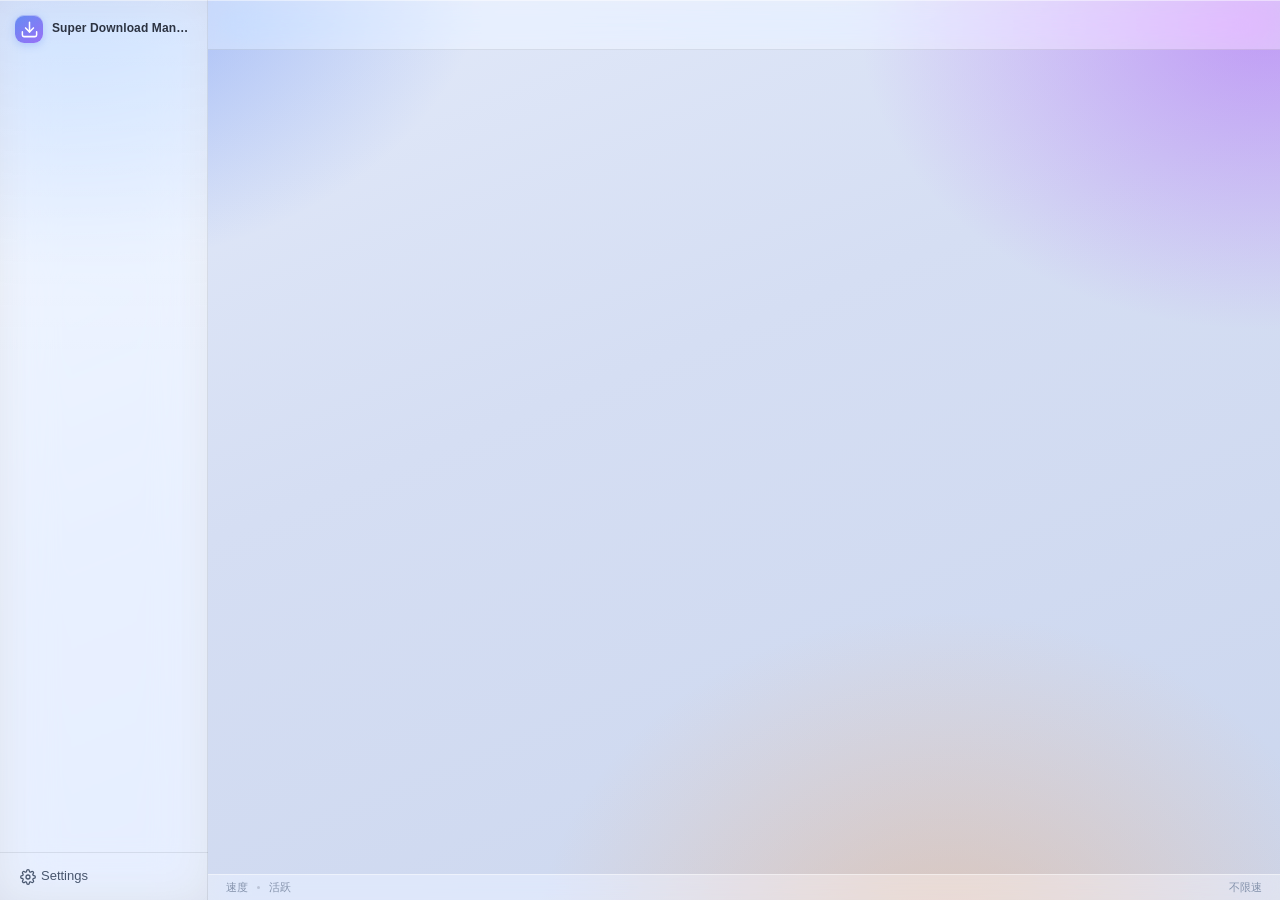
<file: pymain/sdm/gui/assets/index.html>
<!DOCTYPE html>
<html lang="zh-Hans">
<head>
<meta charset="utf-8">
<meta name="viewport" content="width=device-width, initial-scale=1, viewport-fit=cover">
<title>Super Download Manager</title>
<link rel="stylesheet" href="style.css">
</head>
<body>

<!-- SVG 图标 sprite -->
<svg style="display:none" aria-hidden="true">
  <symbol id="i-download" viewBox="0 0 24 24"><path d="M21 15v4a2 2 0 0 1-2 2H5a2 2 0 0 1-2-2v-4"/><polyline points="7 10 12 15 17 10"/><line x1="12" y1="15" x2="12" y2="3"/></symbol>
  <symbol id="i-pause" viewBox="0 0 24 24"><rect x="6" y="4" width="4" height="16" rx="1"/><rect x="14" y="4" width="4" height="16" rx="1"/></symbol>
  <symbol id="i-play" viewBox="0 0 24 24"><polygon points="6 3 20 12 6 21 6 3"/></symbol>
  <symbol id="i-x" viewBox="0 0 24 24"><line x1="18" y1="6" x2="6" y2="18"/><line x1="6" y1="6" x2="18" y2="18"/></symbol>
  <symbol id="i-trash" viewBox="0 0 24 24"><polyline points="3 6 5 6 21 6"/><path d="M19 6v14a2 2 0 0 1-2 2H7a2 2 0 0 1-2-2V6m3 0V4a2 2 0 0 1 2-2h4a2 2 0 0 1 2 2v2"/></symbol>
  <symbol id="i-refresh" viewBox="0 0 24 24"><polyline points="23 4 23 10 17 10"/><polyline points="1 20 1 14 7 14"/><path d="M3.51 9a9 9 0 0 1 14.85-3.36L23 10M1 14l4.64 4.36A9 9 0 0 0 20.49 15"/></symbol>
  <symbol id="i-folder" viewBox="0 0 24 24"><path d="M22 19a2 2 0 0 1-2 2H4a2 2 0 0 1-2-2V5a2 2 0 0 1 2-2h5l2 3h9a2 2 0 0 1 2 2z"/></symbol>
  <symbol id="i-file" viewBox="0 0 24 24"><path d="M13 2H6a2 2 0 0 0-2 2v16a2 2 0 0 0 2 2h12a2 2 0 0 0 2-2V9z"/><polyline points="13 2 13 9 20 9"/></symbol>
  <symbol id="i-external" viewBox="0 0 24 24"><path d="M18 13v6a2 2 0 0 1-2 2H5a2 2 0 0 1-2-2V8a2 2 0 0 1 2-2h6"/><polyline points="15 3 21 3 21 9"/><line x1="10" y1="14" x2="21" y2="3"/></symbol>
  <symbol id="i-link" viewBox="0 0 24 24"><path d="M10 13a5 5 0 0 0 7.54.54l3-3a5 5 0 0 0-7.07-7.07l-1.72 1.71"/><path d="M14 11a5 5 0 0 0-7.54-.54l-3 3a5 5 0 0 0 7.07 7.07l1.71-1.71"/></symbol>
  <symbol id="i-gauge" viewBox="0 0 24 24"><path d="M12 20a8 8 0 1 0-8-8"/><path d="M12 12l4-4"/><circle cx="12" cy="12" r="1"/></symbol>
  <symbol id="i-hash" viewBox="0 0 24 24"><line x1="4" y1="9" x2="20" y2="9"/><line x1="4" y1="15" x2="20" y2="15"/><line x1="10" y1="3" x2="8" y2="21"/><line x1="16" y1="3" x2="14" y2="21"/></symbol>
  <symbol id="i-clock" viewBox="0 0 24 24"><circle cx="12" cy="12" r="10"/><polyline points="12 6 12 12 16 14"/></symbol>
  <symbol id="i-alarm" viewBox="0 0 24 24"><circle cx="12" cy="13" r="8"/><polyline points="12 9 12 13 15 15"/><path d="M5 3 2 6M22 6l-3-3M3.5 21h17"/></symbol>
  <symbol id="i-globe" viewBox="0 0 24 24"><circle cx="12" cy="12" r="10"/><line x1="2" y1="12" x2="22" y2="12"/><path d="M12 2a15.3 15.3 0 0 1 4 10 15.3 15.3 0 0 1-4 10 15.3 15.3 0 0 1-4-10 15.3 15.3 0 0 1 4-10z"/></symbol>
  <symbol id="i-list" viewBox="0 0 24 24"><line x1="8" y1="6" x2="21" y2="6"/><line x1="8" y1="12" x2="21" y2="12"/><line x1="8" y1="18" x2="21" y2="18"/><line x1="3" y1="6" x2="3.01" y2="6"/><line x1="3" y1="12" x2="3.01" y2="12"/><line x1="3" y1="18" x2="3.01" y2="18"/></symbol>
  <symbol id="i-layers" viewBox="0 0 24 24"><polygon points="12 2 2 7 12 12 22 7 12 2"/><polyline points="2 17 12 22 22 17"/><polyline points="2 12 12 17 22 12"/></symbol>
  <symbol id="i-video" viewBox="0 0 24 24"><polygon points="23 7 16 12 23 17 23 7"/><rect x="1" y="5" width="15" height="14" rx="2"/></symbol>
  <symbol id="i-music" viewBox="0 0 24 24"><path d="M9 18V5l12-2v13"/><circle cx="6" cy="18" r="3"/><circle cx="18" cy="16" r="3"/></symbol>
  <symbol id="i-image" viewBox="0 0 24 24"><rect x="3" y="3" width="18" height="18" rx="2"/><circle cx="8.5" cy="8.5" r="1.5"/><polyline points="21 15 16 10 5 21"/></symbol>
  <symbol id="i-archive" viewBox="0 0 24 24"><polyline points="21 8 21 21 3 21 3 8"/><rect x="1" y="3" width="22" height="5"/><line x1="10" y1="12" x2="14" y2="12"/></symbol>
  <symbol id="i-package" viewBox="0 0 24 24"><line x1="16.5" y1="9.4" x2="7.5" y2="4.21"/><path d="M21 16V8a2 2 0 0 0-1-1.73l-7-4a2 2 0 0 0-2 0l-7 4A2 2 0 0 0 3 8v8a2 2 0 0 0 1 1.73l7 4a2 2 0 0 0 2 0l7-4A2 2 0 0 0 21 16z"/><polyline points="3.27 6.96 12 12.01 20.73 6.96"/><line x1="12" y1="22.08" x2="12" y2="12"/></symbol>
  <symbol id="i-help" viewBox="0 0 24 24"><circle cx="12" cy="12" r="10"/><path d="M9.09 9a3 3 0 0 1 5.83 1c0 2-3 3-3 3"/><line x1="12" y1="17" x2="12.01" y2="17"/></symbol>
  <symbol id="i-settings" viewBox="0 0 24 24"><circle cx="12" cy="12" r="3"/><path d="M19.4 15a1.65 1.65 0 0 0 .33 1.82l.06.06a2 2 0 0 1-2.83 2.83l-.06-.06a1.65 1.65 0 0 0-1.82-.33 1.65 1.65 0 0 0-1 1.51V21a2 2 0 0 1-4 0v-.09A1.65 1.65 0 0 0 9 19.4a1.65 1.65 0 0 0-1.82.33l-.06.06a2 2 0 0 1-2.83-2.83l.06-.06a1.65 1.65 0 0 0 .33-1.82 1.65 1.65 0 0 0-1.51-1H3a2 2 0 0 1 0-4h.09A1.65 1.65 0 0 0 4.6 9a1.65 1.65 0 0 0-.33-1.82l-.06-.06a2 2 0 0 1 2.83-2.83l.06.06a1.65 1.65 0 0 0 1.82.33H9a1.65 1.65 0 0 0 1-1.51V3a2 2 0 0 1 4 0v.09a1.65 1.65 0 0 0 1 1.51 1.65 1.65 0 0 0 1.82-.33l.06-.06a2 2 0 0 1 2.83 2.83l-.06.06a1.65 1.65 0 0 0-.33 1.82V9a1.65 1.65 0 0 0 1.51 1H21a2 2 0 0 1 0 4h-.09a1.65 1.65 0 0 0-1.51 1z"/></symbol>
  <symbol id="i-alert" viewBox="0 0 24 24"><path d="M10.29 3.86 1.82 18a2 2 0 0 0 1.71 3h16.94a2 2 0 0 0 1.71-3L13.71 3.86a2 2 0 0 0-3.42 0z"/><line x1="12" y1="9" x2="12" y2="13"/><line x1="12" y1="17" x2="12.01" y2="17"/></symbol>
  <symbol id="i-check" viewBox="0 0 24 24"><path d="M22 11.08V12a10 10 0 1 1-5.93-9.14"/><polyline points="22 4 12 14.01 9 11.01"/></symbol>
  <symbol id="i-info" viewBox="0 0 24 24"><circle cx="12" cy="12" r="10"/><line x1="12" y1="16" x2="12" y2="12"/><line x1="12" y1="8" x2="12.01" y2="8"/></symbol>
  <symbol id="i-search" viewBox="0 0 24 24"><circle cx="11" cy="11" r="8"/><line x1="21" y1="21" x2="16.65" y2="16.65"/></symbol>
  <symbol id="i-more" viewBox="0 0 24 24"><circle cx="12" cy="12" r="1.5"/><circle cx="12" cy="5" r="1.5"/><circle cx="12" cy="19" r="1.5"/></symbol>
  <symbol id="i-chevron" viewBox="0 0 24 24"><polyline points="9 18 15 12 9 6"/></symbol>
  <symbol id="i-plus" viewBox="0 0 24 24"><line x1="12" y1="5" x2="12" y2="19"/><line x1="5" y1="12" x2="19" y2="12"/></symbol>
  <symbol id="i-copy" viewBox="0 0 24 24"><rect x="9" y="9" width="13" height="13" rx="2"/><path d="M5 15H4a2 2 0 0 1-2-2V4a2 2 0 0 1 2-2h9a2 2 0 0 1 2 2v1"/></symbol>
  <symbol id="i-inbox" viewBox="0 0 24 24"><polyline points="22 12 16 12 14 15 10 15 8 12 2 12"/><path d="M5.45 5.11 2 12v6a2 2 0 0 0 2 2h16a2 2 0 0 0 2-2v-6l-3.45-6.89A2 2 0 0 0 16.76 4H7.24a2 2 0 0 0-1.79 1.11z"/></symbol>
  <symbol id="i-clipboard" viewBox="0 0 24 24"><path d="M16 4h2a2 2 0 0 1 2 2v14a2 2 0 0 1-2 2H6a2 2 0 0 1-2-2V6a2 2 0 0 1 2-2h2"/><rect x="8" y="2" width="8" height="4" rx="1"/></symbol>
  <symbol id="i-theme" viewBox="0 0 24 24"><path d="M21 12.8A9 9 0 1 1 11.2 3a7 7 0 0 0 9.8 9.8z"/></symbol>
  <symbol id="i-columns" viewBox="0 0 24 24"><rect x="3" y="4" width="18" height="16" rx="2"/><line x1="9" y1="4" x2="9" y2="20"/><line x1="15" y1="4" x2="15" y2="20"/></symbol>
</svg>

<div id="app" class="app">

  <!-- 侧边栏 -->
  <aside class="sidebar" id="sidebar">
    <div class="sidebar-head">
      <div class="brand">
        <span class="brand-mark"><svg class="icon icon-lg"><use href="#i-download"/></svg></span>
        <span class="brand-text" data-i18n="listAppName">Super Download Manager</span>
      </div>
    </div>
    <nav class="sidebar-nav" id="sidebarNav"></nav>
    <div class="sidebar-foot">
      <button class="btn btn-ghost btn-block" id="btnSettings">
        <svg class="icon"><use href="#i-settings"/></svg>
        <span class="btn-label" data-i18n="settingsWindowTitle">Settings</span>
      </button>
    </div>
  </aside>

  <!-- 主区 -->
  <main class="main">
    <header class="toolbar" id="toolbar">
      <div class="toolbar-left" id="toolbarTitle"></div>
      <div class="toolbar-right" id="toolbarActions"></div>
    </header>

    <div class="banner-slot" id="bannerSlot"></div>

    <div class="content" id="content">
      <section class="view" id="viewDashboard" data-view="dashboard" hidden></section>
      <section class="view" id="viewDownloads" data-view="downloads"></section>
      <section class="view" id="viewHistory" data-view="history" hidden></section>
      <section class="view" id="viewSchedule" data-view="schedule" hidden></section>
      <section class="view" id="viewSettings" data-view="settings" hidden></section>
    </div>

    <!-- 状态栏（规格 §2.1）：全局速度 / 活跃任务数 / 限速状态。
         内容由 app.js 填——这里只定结构。 -->
    <footer class="status-bar" id="statusBar">
      <span class="status-item" id="statusSpeed" data-i18n="statusBarSpeed">速度</span>
      <span class="status-dot"></span>
      <span class="status-item" id="statusActive" data-i18n="statusBarActive">活跃</span>
      <span class="status-spacer"></span>
      <span class="status-item" id="statusLimit" data-i18n="statusBarNoLimit">不限速</span>
    </footer>
  </main>

  <!-- 详情抽屉 -->
  <aside class="detail" id="detail" hidden aria-label="Task detail"></aside>
</div>

<!-- 模态层 -->
<div class="modal-root" id="modalRoot" hidden>
  <div class="modal-backdrop" id="modalBackdrop"></div>
  <div class="modal" id="modal" role="dialog" aria-modal="true"></div>
</div>

<!-- 右键菜单 -->
<div class="ctxmenu" id="ctxmenu" hidden></div>

<!-- 新建任务对话框（规格 §2.2）
     静态结构写在这儿，行为在 app.js 里接。
     字段全放在 HTML 里（而不是 JS 现搭），是为了让「这个对话框
     到底有哪些字段」一眼能看见——测试也能直接查。 -->
<div class="modal-root" id="addTaskRoot" hidden>
  <div class="modal-backdrop" id="addTaskBackdrop"></div>
  <div class="modal modal-wide" id="addTaskDialog" role="dialog" aria-modal="true">
    <div class="modal-head">
      <div class="modal-title" data-i18n="addSheetTitle">添加下载</div>
      <button class="btn btn-ghost btn-icon" id="addTaskClose" type="button">
        <svg class="icon"><use href="#i-x"/></svg>
      </button>
    </div>

    <div class="modal-body">
      <div class="form">
        <!-- URL：多行，一行一个，支持批量粘贴 -->
        <div class="field">
          <label class="field-label" for="addUrl" data-i18n="addSheetURLField">URL</label>
          <textarea class="textarea" id="addUrl" rows="3" spellcheck="false"
                    placeholder="https://example.com/file.zip"></textarea>
          <div class="field-row">
            <!-- 探测状态：解析中 / 成功 / 失败（失败不是终态，弹窗不关） -->
            <span class="probe-state" id="addProbeState" hidden></span>
            <span class="field-hint" id="addProbeSize"></span>
            <span class="status-spacer"></span>
            <button class="btn btn-sm" id="addReprobe" type="button" hidden>
              <svg class="icon icon-sm"><use href="#i-refresh"/></svg>
              <span data-i18n="addSheetReprobe">重新解析</span>
            </button>
          </div>
          <div class="modal-error" id="addProbeError" hidden></div>
        </div>

        <div class="field-row">
          <div class="field">
            <label class="field-label" for="addSaveDir" data-i18n="addSheetSaveDirField">保存目录</label>
            <div class="field-row">
              <input class="input" id="addSaveDir" type="text">
              <button class="btn" id="addChooseDir" type="button">
                <svg class="icon icon-sm"><use href="#i-folder"/></svg>
                <span data-i18n="clipboardChoose">选择…</span>
              </button>
            </div>
          </div>
          <div class="field">
            <label class="field-label" for="addFilename" data-i18n="addSheetFilenameField">文件名</label>
            <input class="input" id="addFilename" type="text">
            <div class="field-hint" data-i18n="addSheetFilenameHint">留空使用服务器的文件名</div>
          </div>
        </div>

        <div class="field-row">
          <div class="field">
            <label class="field-label" for="addCategory" data-i18n="addSheetCategoryField">分类</label>
            <select class="select" id="addCategory"></select>
          </div>
          <div class="field">
            <label class="field-label" for="addProxy" data-i18n="addSheetProxyField">代理覆盖</label>
            <input class="input" id="addProxy" type="text" placeholder="http://127.0.0.1:7890">
            <div class="field-hint" data-i18n="addSheetProxyHint">留空使用全局代理</div>
          </div>
        </div>

        <!-- 自定义请求头：可编辑的键值行 -->
        <div class="field">
          <label class="field-label" data-i18n="addSheetHeadersField">自定义请求头</label>
          <div class="header-rows" id="addHeaders">
            <div class="header-row" data-header-row>
              <input class="input header-key" type="text" placeholder="User-Agent">
              <input class="input header-value" type="text" placeholder="值">
              <button class="btn btn-ghost btn-icon header-remove" type="button">
                <svg class="icon"><use href="#i-x"/></svg>
              </button>
            </div>
          </div>
          <div class="field-row">
            <button class="btn btn-sm" id="addHeaderAdd" type="button">
              <svg class="icon icon-sm"><use href="#i-plus"/></svg>
              <span data-i18n="addSheetAddHeader">添加请求头</span>
            </button>
            <span class="field-hint" data-i18n="addSheetHeadersHint">按需填写；带 Referer / Cookie 的站点常需要</span>
          </div>
        </div>

        <!-- 分块数：**不给了**。分片本来就是引擎动态规划的（起始连接数
             按文件大小和实测速度自己长），旁边挂一个默认 8 的数字框
             只会让人以为那个数字决定实际分片数——它其实只是个上限，
             用几个由引擎说了算。要限速、去设置页调线程数。 -->
        <div class="field-row">
          <div class="field">
            <label class="field-label" for="addStartWhen" data-i18n="addSheetStartWhenField">开始时机</label>
            <select class="select" id="addStartWhen">
              <option value="now" data-i18n="addSheetStartNow">立即</option>
              <option value="queue" data-i18n="addSheetStartQueue">加入队列</option>
              <option value="scheduled" data-i18n="addSheetStartScheduled">计划</option>
            </select>
          </div>
          <div class="field">
            <label class="field-label" for="addScheduleAt" data-i18n="addSheetScheduleAtField">触发时间</label>
            <input class="input" id="addScheduleAt" type="datetime-local" disabled>
          </div>
        </div>

        <div class="modal-error" id="addError" hidden></div>
      </div>
    </div>

    <div class="modal-foot">
      <button class="btn" id="addTaskCancel" type="button" data-i18n="addSheetCancel">取消</button>
      <button class="btn btn-primary" id="addTaskSubmit" type="button" data-i18n="addSheetAdd">添加</button>
    </div>
  </div>
</div>

<!-- Toast -->
<div class="toast-stack" id="toastStack"></div>

<script src="app.js"></script>
</body>
</html>
</file>
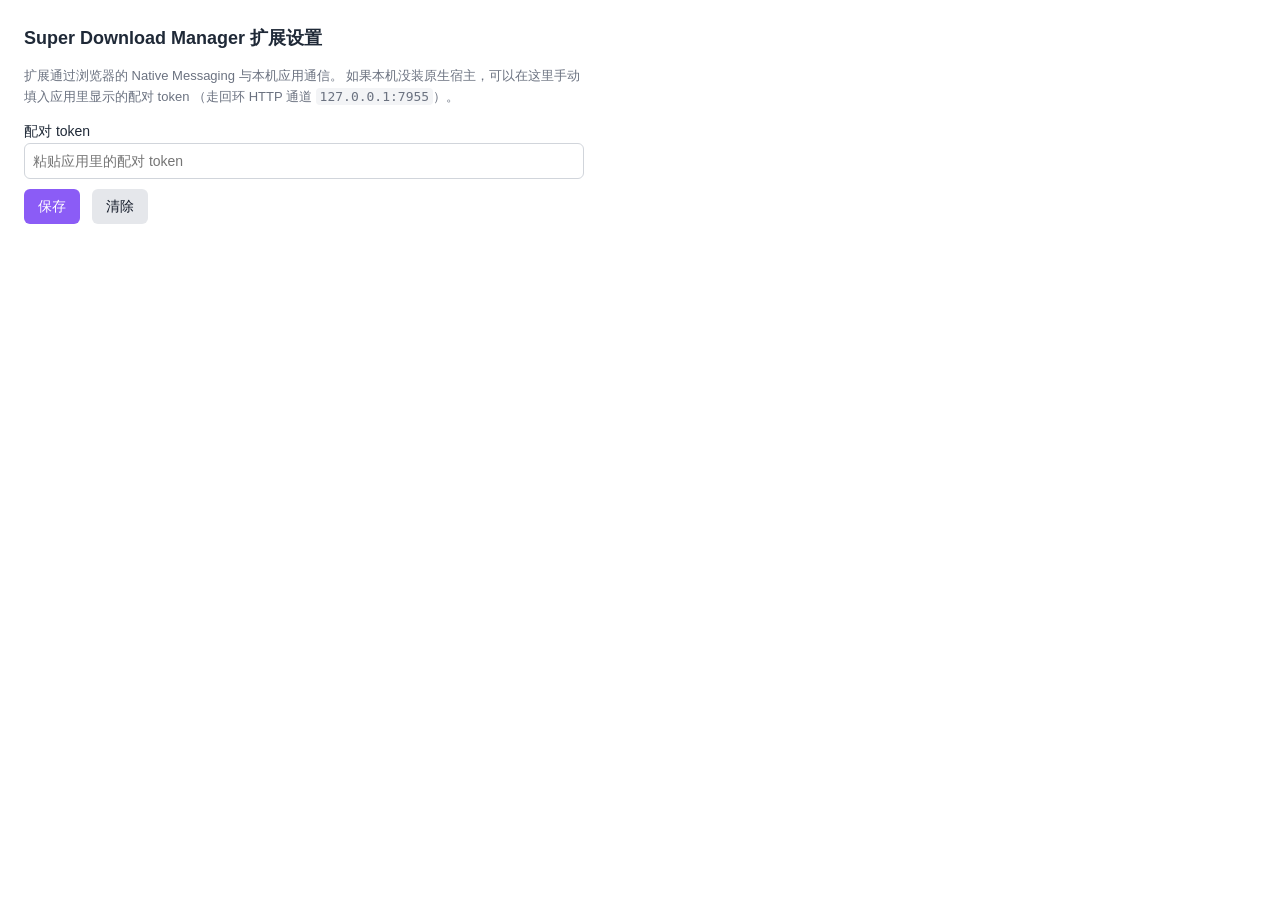
<file: Extensions/Chrome/options.html>
<!DOCTYPE html>
<html lang="zh-CN">
  <head>
    <meta charset="utf-8" />
    <title>Super Download Manager 扩展设置</title>
    <style>
      body {
        font: 14px/1.6 -apple-system, "PingFang SC", sans-serif;
        margin: 24px;
        max-width: 560px;
        color: #1f2937;
      }
      h1 {
        font-size: 18px;
        margin: 0 0 4px;
      }
      .muted {
        color: #6b7280;
        font-size: 13px;
      }
      input[type="text"] {
        width: 100%;
        padding: 6px 8px;
        border: 1px solid #d1d5db;
        border-radius: 6px;
        font: inherit;
        box-sizing: border-box;
      }
      button {
        margin-top: 10px;
        padding: 6px 14px;
        border: 0;
        border-radius: 6px;
        background: #8b5cf6;
        color: #fff;
        font: inherit;
        cursor: pointer;
      }
      button.secondary {
        background: #e5e7eb;
        color: #111827;
        margin-left: 8px;
      }
      #status {
        margin-top: 12px;
        font-size: 13px;
      }
      code {
        background: #f3f4f6;
        padding: 1px 4px;
        border-radius: 4px;
      }
    </style>
  </head>
  <body>
    <h1>Super Download Manager 扩展设置</h1>
    <p class="muted">
      扩展通过浏览器的 Native Messaging 与本机应用通信。
      如果本机没装原生宿主，可以在这里手动填入应用里显示的配对 token
      （走回环 HTTP 通道 <code>127.0.0.1:7955</code>）。
    </p>

    <label for="token">配对 token</label>
    <input id="token" type="text" placeholder="粘贴应用里的配对 token" />
    <div>
      <button id="save">保存</button>
      <button id="clear" class="secondary">清除</button>
    </div>
    <div id="status"></div>

    <script src="options.js"></script>
  </body>
</html>
</file>
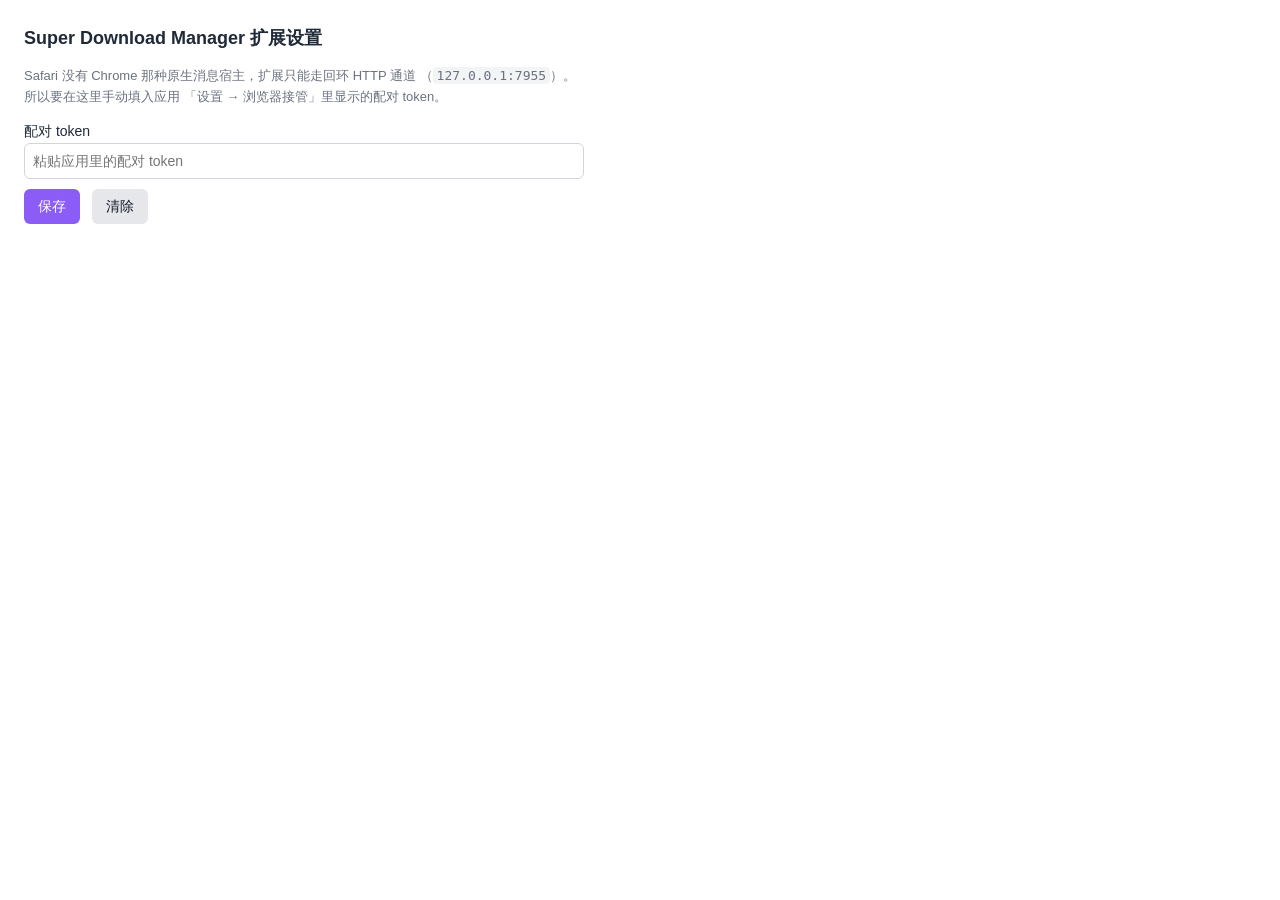
<file: Extensions/Safari/options.html>
<!DOCTYPE html>
<html lang="zh-CN">
  <head>
    <meta charset="utf-8" />
    <title>Super Download Manager 扩展设置</title>
    <style>
      body {
        font: 14px/1.6 -apple-system, "PingFang SC", sans-serif;
        margin: 24px;
        max-width: 560px;
        color: #1f2937;
      }
      h1 {
        font-size: 18px;
        margin: 0 0 4px;
      }
      .muted {
        color: #6b7280;
        font-size: 13px;
      }
      input[type="text"] {
        width: 100%;
        padding: 6px 8px;
        border: 1px solid #d1d5db;
        border-radius: 6px;
        font: inherit;
        box-sizing: border-box;
      }
      button {
        margin-top: 10px;
        padding: 6px 14px;
        border: 0;
        border-radius: 6px;
        background: #8b5cf6;
        color: #fff;
        font: inherit;
        cursor: pointer;
      }
      button.secondary {
        background: #e5e7eb;
        color: #111827;
        margin-left: 8px;
      }
      #status {
        margin-top: 12px;
        font-size: 13px;
      }
      code {
        background: #f3f4f6;
        padding: 1px 4px;
        border-radius: 4px;
      }
    </style>
  </head>
  <body>
    <h1>Super Download Manager 扩展设置</h1>
    <p class="muted">
      Safari 没有 Chrome 那种原生消息宿主，扩展只能走回环 HTTP 通道
      （<code>127.0.0.1:7955</code>）。所以要在这里手动填入应用
      「设置 → 浏览器接管」里显示的配对 token。
    </p>

    <label for="token">配对 token</label>
    <input id="token" type="text" placeholder="粘贴应用里的配对 token" />
    <div>
      <button id="save">保存</button>
      <button id="clear" class="secondary">清除</button>
    </div>
    <div id="status"></div>

    <script src="options.js"></script>
  </body>
</html>
</file>
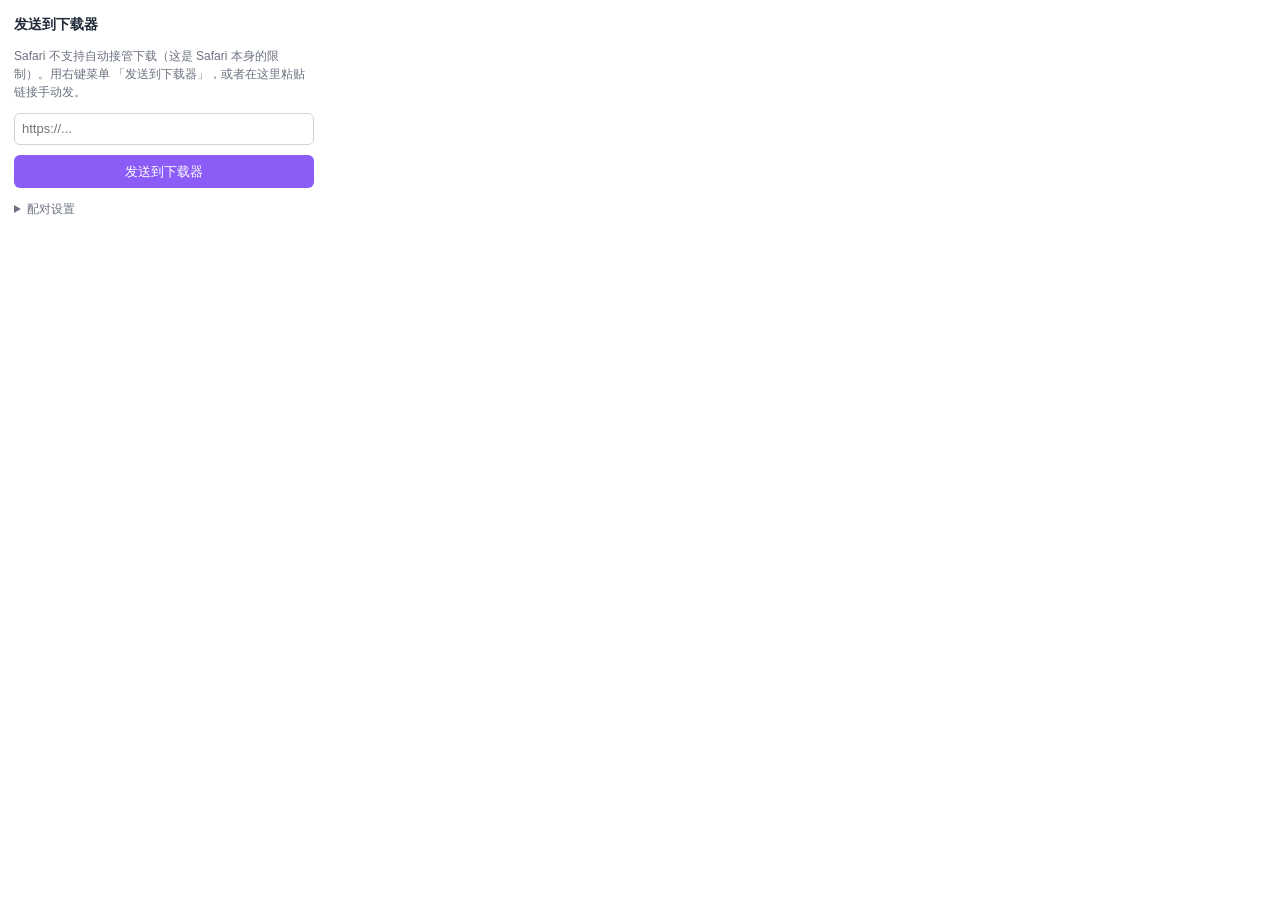
<file: Extensions/Safari/popup.html>
<!DOCTYPE html>
<html lang="zh-CN">
  <head>
    <meta charset="utf-8" />
    <title>发送到下载器</title>
    <style>
      body {
        font: 13px/1.5 -apple-system, "PingFang SC", sans-serif;
        margin: 0;
        padding: 14px;
        width: 300px;
        color: #1f2937;
      }
      h1 {
        font-size: 14px;
        margin: 0 0 8px;
      }
      .muted {
        color: #6b7280;
        font-size: 12px;
      }
      input[type="text"] {
        width: 100%;
        padding: 5px 7px;
        border: 1px solid #d1d5db;
        border-radius: 6px;
        font: inherit;
        box-sizing: border-box;
      }
      button {
        width: 100%;
        margin-top: 10px;
        padding: 7px 12px;
        border: 0;
        border-radius: 6px;
        background: #8b5cf6;
        color: #fff;
        font: inherit;
        cursor: pointer;
      }
      #status {
        margin-top: 10px;
        font-size: 12px;
      }
      details {
        margin-top: 12px;
        font-size: 12px;
      }
      summary {
        cursor: pointer;
        color: #6b7280;
      }
      #saveToken {
        margin-top: 8px;
        background: #e5e7eb;
        color: #111827;
      }
    </style>
  </head>
  <body>
    <h1>发送到下载器</h1>
    <p class="muted">
      Safari 不支持自动接管下载（这是 Safari 本身的限制）。用右键菜单
      「发送到下载器」，或者在这里粘贴链接手动发。
    </p>
    <input id="url" type="text" placeholder="https://..." />
    <button id="send">发送到下载器</button>
    <div id="status"></div>

    <!-- 配对 token：Safari 没有原生消息宿主，只能走回环 HTTP 通道，
         所以必须手动粘一次。放在折叠区里，不碍事。 -->
    <details id="pairing">
      <summary>配对设置</summary>
      <p class="muted">
        Safari 没有 Chrome 那种原生消息宿主，扩展只能走本机回环通道。
        把应用「设置 → 浏览器接管」里的配对 token 粘进来，一次就够。
      </p>
      <input id="token" type="text" placeholder="粘贴配对 token" />
      <button id="saveToken">保存 token</button>
    </details>
    <script src="popup.js"></script>
  </body>
</html>
</file>
<file: pymain/sdm/gui/assets/style.css>
/* Super Download Manager — 前端样式
 *
 * 视觉语言：Apple Liquid Glass。
 *   材质 = 半透明底 + 内侧高光边缘 + 分层模糊 + 柔和环境阴影。
 *   玻璃的辨识度来自「边缘那圈亮线」，不是模糊本身。
 *
 * 内存约束（重要）：
 *   backdrop-filter 每处都是独立的 GPU 合成层，100 行就是 100 层，
 *   显存与合成开销直接爆炸。所以：
 *     · 真实玻璃只给「大面积区域」——侧栏、工具栏、弹层、菜单、Toast；
 *     · 列表行、卡片、徽章用半透明底色 + 内阴影模拟玻璃，
 *       视觉几乎一样，合成层数恒定为个位数。
 *   模糊半径也刻意收窄——背景本身已有渐变，不需要重模糊。
 */

/* ============ 令牌 ============ */
:root {
  color-scheme: light;

  /* 环境层：被柔化的桌面壁纸，玻璃的折射源 */
  --env-1: #4F7DF3;
  --env-2: #A855F7;
  --env-3: #F0A868;
  --env-bg:
    radial-gradient(760px 560px at 4% -6%, color-mix(in srgb, var(--env-1) 58%, transparent), transparent 58%),
    radial-gradient(680px 520px at 99% 2%, color-mix(in srgb, var(--env-2) 50%, transparent), transparent 60%),
    radial-gradient(720px 620px at 74% 108%, color-mix(in srgb, var(--env-3) 42%, transparent), transparent 58%),
    linear-gradient(158deg, #E4EBFA 0%, #D5DEF3 44%, #CBD6EE 100%);

  /* 玻璃材质 */
  --glass-thin:  rgba(255,255,255,0.36);
  --glass:       rgba(255,255,255,0.54);
  --glass-thick: rgba(255,255,255,0.72);
  --glass-blur:  18px;
  --glass-sat:   190%;

  /* 边缘高光 */
  --edge-outer: rgba(255,255,255,0.78);
  --edge-inner: rgba(255,255,255,0.46);
  --edge-line:  rgba(16,24,40,0.09);
  --edge-line-strong: rgba(16,24,40,0.17);

  /* 文本 */
  --text-primary:   #0D1526;
  --text-secondary: #48566E;
  --text-tertiary:  #8593AC;
  --text-disabled:  #B3BED1;
  --text-on-accent: #FFFFFF;

  /* 交互色 */
  --accent:        #2563EB;
  --accent-hover:  #1D4ED8;
  --accent-soft:   rgba(37,99,235,0.15);
  --accent-softer: rgba(37,99,235,0.07);
  --focus-ring:    rgba(37,99,235,0.42);

  --danger:      #D42D2D;
  --danger-soft: rgba(220,38,38,0.12);
  --warning:     #C2690A;
  --warning-strong: #EA580C;
  --warning-soft: rgba(217,119,6,0.15);
  --success:     #12703A;
  --success-soft: rgba(21,128,61,0.13);
  --neutral:     #5A6B85;
  --neutral-soft: rgba(100,116,139,0.13);

  --input-bg: rgba(255,255,255,0.66);
  --track-bg: rgba(16,24,40,0.10);

  /* 局部微调。暗色版在下面的暗色块里覆盖。 */
  --sheen: rgba(255,255,255,.14);
  --hover-bg: rgba(255,255,255,.32);
  --cat-bg: var(--glass-thick);
  --table-head: #EDF0F6;
  --modal-fallback: #EEF1F6;
  --ctx-fallback: #F2F4F8;

  /* 双层阴影：贴近的紧 + 扩散的虚 */
  --shadow-1: 0 1px 2px rgba(13,21,38,0.06);
  --shadow-2: 0 2px 8px rgba(13,21,38,0.07), 0 8px 24px rgba(13,21,38,0.05);
  --shadow-3: 0 8px 28px rgba(13,21,38,0.12), 0 2px 6px rgba(13,21,38,0.07);
  --shadow-pop: 0 24px 60px rgba(13,21,38,0.20), 0 4px 12px rgba(13,21,38,0.10);

  --radius-xs: 5px; --radius-sm: 7px; --radius-md: 9px;
  --radius-lg: 13px; --radius-xl: 17px; --radius-2xl: 21px;
  --radius-pill: 999px;

  --space-1: 4px; --space-2: 8px; --space-3: 12px; --space-4: 16px;
  --space-5: 20px; --space-6: 24px; --space-8: 32px; --space-10: 40px;

  --font-sans: -apple-system, BlinkMacSystemFont, "SF Pro Text", "Helvetica Neue",
               "PingFang SC", "Microsoft YaHei", "Noto Sans SC", sans-serif;
  --font-mono: ui-monospace, "SF Mono", SFMono-Regular, Menlo, Consolas, monospace;

  --sidebar-w: 208px;
  --toolbar-h: 50px;
  --detail-w: 344px;
}

/* ============ 暗色 ============ */
/* 两块内容必须一模一样：
   ① 用户明确选了「暗色」——不管系统是什么样子；
   ② 跟随系统、系统本身是暗色。
   写两遍是因为 CSS 的媒体查询没法跟属性选择器「或」起来。
   改了一处记得改另一处。 */

:root[data-theme="dark"] {
  color-scheme: dark;
  --env-1: #2F5FE0;
  --env-2: #8B3FD8;
  --env-3: #C97A3E;
  --env-bg:
    radial-gradient(760px 560px at 4% -6%, color-mix(in srgb, var(--env-1) 52%, transparent), transparent 58%),
    radial-gradient(680px 520px at 99% 2%, color-mix(in srgb, var(--env-2) 44%, transparent), transparent 60%),
    radial-gradient(720px 620px at 74% 108%, color-mix(in srgb, var(--env-3) 30%, transparent), transparent 58%),
    linear-gradient(158deg, #131C32 0%, #0D1526 48%, #080D18 100%);

  --glass-thin:  rgba(28,38,60,0.38);
  --glass:       rgba(28,38,60,0.56);
  --glass-thick: rgba(24,33,53,0.76);
  --glass-sat:   175%;

  --edge-outer: rgba(255,255,255,0.18);
  --edge-inner: rgba(255,255,255,0.08);
  --edge-line:  rgba(255,255,255,0.08);
  --edge-line-strong: rgba(255,255,255,0.16);

  --text-primary:   #E9EEF8;
  --text-secondary: #A5B2C8;
  --text-tertiary:  #6E7D96;
  --text-disabled:  #4C586C;

  --accent:        #5B8DEF;
  --accent-hover:  #7BA4F5;
  --accent-soft:   rgba(91,141,239,0.18);
  --accent-softer: rgba(91,141,239,0.10);
  --focus-ring:    rgba(123,164,245,0.52);

  --danger:      #F87171;
  --danger-soft: rgba(248,113,113,0.16);
  --warning:     #FBBF24;
  --warning-strong: #FB923C;
  --warning-soft: rgba(251,191,36,0.16);
  --success:     #34D399;
  --success-soft: rgba(52,211,153,0.15);
  --neutral:     #94A3B8;
  --neutral-soft: rgba(148,163,184,0.15);

  --input-bg: rgba(255,255,255,0.07);
  --track-bg: rgba(255,255,255,0.12);

  --shadow-1: 0 1px 2px rgba(0,0,0,0.40);
  --shadow-2: 0 2px 8px rgba(0,0,0,0.45), 0 8px 24px rgba(0,0,0,0.35);
  --shadow-3: 0 8px 28px rgba(0,0,0,0.55), 0 2px 6px rgba(0,0,0,0.40);
  --shadow-pop: 0 24px 60px rgba(0,0,0,0.66), 0 4px 12px rgba(0,0,0,0.50);

  /* 局部微调（原来散在各个 @media 里，现在跟调色板一起走） */
  --sheen: rgba(255,255,255,.05);
  --hover-bg: rgba(255,255,255,.07);
  --cat-bg: rgba(255,255,255,.08);
  --table-head: #131C2E;
  --modal-fallback: #1A2338;
  --ctx-fallback: #1A2338;
}

@media (prefers-color-scheme: dark) {
  :root:not([data-theme="light"]) {
    color-scheme: dark;
    --env-1: #2F5FE0;
    --env-2: #8B3FD8;
    --env-3: #C97A3E;
    --env-bg:
      radial-gradient(760px 560px at 4% -6%, color-mix(in srgb, var(--env-1) 52%, transparent), transparent 58%),
      radial-gradient(680px 520px at 99% 2%, color-mix(in srgb, var(--env-2) 44%, transparent), transparent 60%),
      radial-gradient(720px 620px at 74% 108%, color-mix(in srgb, var(--env-3) 30%, transparent), transparent 58%),
      linear-gradient(158deg, #131C32 0%, #0D1526 48%, #080D18 100%);

    --glass-thin:  rgba(28,38,60,0.38);
    --glass:       rgba(28,38,60,0.56);
    --glass-thick: rgba(24,33,53,0.76);
    --glass-sat:   175%;

    --edge-outer: rgba(255,255,255,0.18);
    --edge-inner: rgba(255,255,255,0.08);
    --edge-line:  rgba(255,255,255,0.08);
    --edge-line-strong: rgba(255,255,255,0.16);

    --text-primary:   #E9EEF8;
    --text-secondary: #A5B2C8;
    --text-tertiary:  #6E7D96;
    --text-disabled:  #4C586C;

    --accent:        #5B8DEF;
    --accent-hover:  #7BA4F5;
    --accent-soft:   rgba(91,141,239,0.18);
    --accent-softer: rgba(91,141,239,0.10);
    --focus-ring:    rgba(123,164,245,0.52);

    --danger:      #F87171;
    --danger-soft: rgba(248,113,113,0.16);
    --warning:     #FBBF24;
    --warning-strong: #FB923C;
    --warning-soft: rgba(251,191,36,0.16);
    --success:     #34D399;
    --success-soft: rgba(52,211,153,0.15);
    --neutral:     #94A3B8;
    --neutral-soft: rgba(148,163,184,0.15);

    --input-bg: rgba(255,255,255,0.07);
    --track-bg: rgba(255,255,255,0.12);

    --shadow-1: 0 1px 2px rgba(0,0,0,0.40);
    --shadow-2: 0 2px 8px rgba(0,0,0,0.45), 0 8px 24px rgba(0,0,0,0.35);
    --shadow-3: 0 8px 28px rgba(0,0,0,0.55), 0 2px 6px rgba(0,0,0,0.40);
    --shadow-pop: 0 24px 60px rgba(0,0,0,0.66), 0 4px 12px rgba(0,0,0,0.50);

    --sheen: rgba(255,255,255,.05);
    --hover-bg: rgba(255,255,255,.07);
    --cat-bg: rgba(255,255,255,.08);
    --table-head: #131C2E;
    --modal-fallback: #1A2338;
    --ctx-fallback: #1A2338;
  }
}

/* ============ 基础 ============ */
* { box-sizing: border-box; }

/* [hidden] 必须真的藏起来。
   **浏览器的默认样式 `[hidden] { display: none }` 优先级最低**——
   .btn / .limit-chip / .probe-state 这些类自己设了 display，
   会把它盖掉，结果 hidden 属性形同虚设（限速标记那个小芯片一直
   显示着就是这个原因）。加 !important 一票否决。 */
[hidden] { display: none !important; }

html, body { margin: 0; padding: 0; height: 100%; overflow: hidden; }

body {
  font-family: var(--font-sans);
  font-size: 13px;
  line-height: 1.46;
  color: var(--text-primary);
  background: var(--env-bg);
  background-attachment: fixed;
  -webkit-font-smoothing: antialiased;
  text-size-adjust: 100%;
}

.icon { width: 16px; height: 16px; flex: none; fill: none; stroke: currentColor;
        stroke-width: 1.9; stroke-linecap: round; stroke-linejoin: round; }
.icon-lg { width: 19px; height: 19px; }
.icon-xl { width: 30px; height: 30px; stroke-width: 1.6; }
.icon-sm { width: 14px; height: 14px; }
/* sprite 里的 chevron 指向右，展开/收起要转到下和上 */
.icon-chevron-down { transform: rotate(90deg); }
.icon-chevron-up { transform: rotate(-90deg); }

.mono { font-family: var(--font-mono); font-size: 12px; }
.num  { font-variant-numeric: tabular-nums; }
.trunc { overflow: hidden; text-overflow: ellipsis; white-space: nowrap; min-width: 0; }

::-webkit-scrollbar { width: 8px; height: 8px; }
::-webkit-scrollbar-track { background: transparent; }
::-webkit-scrollbar-thumb { background: var(--edge-line-strong); border-radius: var(--radius-pill);
                            border: 2px solid transparent; background-clip: content-box; }
::-webkit-scrollbar-thumb:hover { background: var(--text-tertiary); background-clip: content-box; }

/* ============ 玻璃材质工具类 ============ */
.glass-blur {
  background: var(--glass);
  backdrop-filter: blur(var(--glass-blur)) saturate(var(--glass-sat));
  -webkit-backdrop-filter: blur(var(--glass-blur)) saturate(var(--glass-sat));
}
.edge-top { box-shadow: inset 0 1px 0 var(--edge-inner), inset 0 0 0 1px var(--edge-line); }
.glass-fake {
  background: var(--glass-thin);
  box-shadow: inset 0 1px 0 var(--edge-inner), inset 0 0 0 1px var(--edge-line);
}
@supports not (backdrop-filter: blur(1px)) { .glass-blur { background: var(--glass-thick); } }

/* ============ 布局骨架 ============ */
.app {
  display: grid;
  grid-template-columns: var(--sidebar-w) minmax(0, 1fr);
  height: 100vh;
  overflow: hidden;
}
.app.with-detail { grid-template-columns: var(--sidebar-w) minmax(0, 1fr) var(--detail-w); }

/* ============ 侧边栏 ============ */
.sidebar {
  display: flex; flex-direction: column; min-width: 0;
  background: var(--glass);
  backdrop-filter: blur(26px) saturate(var(--glass-sat));
  -webkit-backdrop-filter: blur(26px) saturate(var(--glass-sat));
  /* 侧栏比主区更「实」——用一层纵向渐变压出前后关系 */
  box-shadow: inset -1px 0 0 var(--edge-line), inset 0 1px 0 var(--edge-inner),
              inset 0 0 60px -30px rgba(13,21,38,.16);
  overflow: hidden;
}
.sidebar::before {
  content: ""; position: absolute; inset: 0; pointer-events: none;
  background: linear-gradient(180deg, var(--sheen), rgba(255,255,255,0) 40%);
}
.sidebar { position: relative; }
@supports not (backdrop-filter: blur(1px)) { .sidebar { background: var(--glass-thick); } }

.sidebar-head { padding: 15px 15px 6px; }
.brand { display: flex; align-items: center; gap: 9px; min-width: 0; }
.brand-mark {
  display: grid; place-items: center;
  width: 28px; height: 28px; flex: none; border-radius: 9px;
  background: linear-gradient(145deg, #4C7BF0, #8B5CF6); color: #fff;
  box-shadow: 0 2px 8px rgba(76,123,240,.35), inset 0 1px 0 rgba(255,255,255,.4);
}
.brand-text {
  font-size: 12px; font-weight: 600; letter-spacing: .01em;
  overflow: hidden; text-overflow: ellipsis; white-space: nowrap; min-width: 0;
}

.sidebar-nav { flex: 1; overflow-y: auto; overflow-x: hidden; padding: 8px 9px 12px; }
.nav-group-label {
  padding: 15px 8px 5px; font-size: 10px; font-weight: 700;
  letter-spacing: .08em; text-transform: uppercase; color: var(--text-tertiary);
}
.nav-group-label:not(:first-child) {
  margin-top: 4px; border-top: 1px solid var(--edge-line); padding-top: 14px;
}
.nav-item {
  display: flex; align-items: center; gap: 9px;
  width: 100%; padding: 6px 9px; margin-bottom: 1px;
  border: 0; border-radius: var(--radius-md);
  background: transparent; color: var(--text-secondary);
  font: inherit; font-size: 13px; text-align: left; cursor: pointer;
  transition: background .13s ease, color .13s ease; min-width: 0;
}
.nav-item:hover { background: var(--hover-bg); color: var(--text-primary); }
.nav-item.active {
  background: var(--accent-soft); color: var(--accent); font-weight: 600;
  box-shadow: inset 0 0 0 1px color-mix(in srgb, var(--accent) 22%, transparent);
}
.nav-item .icon { opacity: .92; }
.nav-item .nav-text { flex: 1; min-width: 0; overflow: hidden; text-overflow: ellipsis; white-space: nowrap; }
.nav-count { font-size: 11px; font-variant-numeric: tabular-nums; color: var(--text-tertiary); flex: none; }
.nav-item.active .nav-count { color: var(--accent); }

.sidebar-foot { padding: 9px; border-top: 1px solid var(--edge-line); }

/* ============ 主区 ============ */
.main { display: flex; flex-direction: column; min-width: 0; min-height: 0; overflow: hidden; }

.toolbar {
  display: flex; align-items: center; gap: 12px;
  height: var(--toolbar-h); padding: 0 18px; flex: none;
  background: var(--glass-thin);
  backdrop-filter: blur(20px) saturate(185%);
  -webkit-backdrop-filter: blur(20px) saturate(185%);
  box-shadow: inset 0 -1px 0 var(--edge-line), inset 0 1px 0 var(--edge-inner);
}
@supports not (backdrop-filter: blur(1px)) { .toolbar { background: var(--glass); } }

.toolbar-left { flex: 1; min-width: 0; display: flex; align-items: center; gap: 12px; }
.toolbar-title { font-size: 16px; font-weight: 600; overflow: hidden; text-overflow: ellipsis; white-space: nowrap; }
.toolbar-right { display: flex; align-items: center; gap: 7px; flex: none; }

.banner-slot { flex: none; }

/* ============ 状态栏（规格 §2.1） ============ */
/* 全局速度 / 活跃任务数 / 限速状态。贴在主区最下面。 */
.status-bar {
  display: flex; align-items: center; gap: 9px; flex: none;
  height: 26px; padding: 0 18px;
  background: var(--glass-thin);
  backdrop-filter: blur(18px) saturate(180%);
  -webkit-backdrop-filter: blur(18px) saturate(180%);
  box-shadow: inset 0 1px 0 var(--edge-inner);
  font-size: 11px; color: var(--text-tertiary);
  font-variant-numeric: tabular-nums;
  user-select: none;
}
@supports not (backdrop-filter: blur(1px)) { .status-bar { background: var(--glass); } }
.status-item { white-space: nowrap; }
.status-item b { color: var(--text-secondary); font-weight: 600; }
.status-dot { width: 3px; height: 3px; border-radius: 50%; background: var(--edge-line-strong); flex: none; }
.status-spacer { flex: 1; }
.status-bar .status-limit-on { color: var(--warning); font-weight: 600; }

.content { flex: 1; min-height: 0; overflow: hidden; display: flex; }
.view { flex: 1; min-width: 0; min-height: 0; display: flex; flex-direction: column; overflow: hidden; }
.view[hidden] { display: none; }

/* ============ 按钮 ============ */
.btn {
  display: inline-flex; align-items: center; justify-content: center; gap: 5px;
  height: 29px; padding: 0 11px; border: 0; border-radius: var(--radius-md);
  background: var(--glass-thin); color: var(--text-primary);
  font: inherit; font-size: 13px; font-weight: 500; cursor: pointer; white-space: nowrap;
  box-shadow: inset 0 0 0 1px var(--edge-line), inset 0 1px 0 var(--edge-outer), var(--shadow-1);
  transition: background .13s ease, box-shadow .13s ease, transform .06s ease;
}
.btn:hover { background: var(--glass); box-shadow: inset 0 0 0 1px var(--edge-line-strong), inset 0 1px 0 var(--edge-inner), var(--shadow-1); }
.btn:active { transform: translateY(1px); }
.btn:focus-visible { outline: 2px solid var(--focus-ring); outline-offset: 1px; }
.btn:disabled { opacity: .42; cursor: not-allowed; transform: none; }
.btn-primary {
  background: linear-gradient(180deg, #3B72EE, #2563EB); color: var(--text-on-accent);
  box-shadow: inset 0 1px 0 rgba(255,255,255,.30), 0 2px 8px rgba(37,99,235,.28);
}
.btn-primary:hover { background: linear-gradient(180deg, #4A7CF0, #2E6BF0); }
.btn-danger { color: var(--danger); }
.btn-danger:hover { background: var(--danger-soft); }
.btn-ghost { background: transparent; box-shadow: none; color: var(--text-secondary); }
.btn-ghost:hover { background: var(--glass-thin); box-shadow: inset 0 0 0 1px var(--edge-line); color: var(--text-primary); }
/* 开关型按钮的「开」状态（剪贴板监控、主题……）。 */
.btn-active {
  background: var(--accent-soft); color: var(--accent);
  box-shadow: inset 0 0 0 1px color-mix(in srgb, var(--accent) 26%, transparent);
}
.btn-active:hover { background: color-mix(in srgb, var(--accent) 22%, transparent); }
.btn-block { width: 100%; justify-content: flex-start; }
.btn-icon { width: 29px; padding: 0; }
.btn-sm { height: 25px; padding: 0 8px; font-size: 12px; }
.btn-label { overflow: hidden; text-overflow: ellipsis; white-space: nowrap; }

body.hide-toolbar-labels .btn .btn-label { display: none; }
body.hide-toolbar-labels .btn { width: 29px; padding: 0; }

/* ============ 列表 ============ */
.list-wrap {
  flex: 1; min-height: 0; overflow-y: auto; overflow-x: hidden;
  padding: 11px 18px 22px;
  /* 列选择器的浮层要相对列表定位 */
  position: relative;
  /* 容器查询宿主：详情面板打开时主区会变窄，列宽必须跟着容器走，
     不能只看窗口宽度。 */
  container-type: inline-size;
  container-name: listarea;
}
.list { display: flex; flex-direction: column; gap: 7px; }

/* 列表头：表头 + 列选择器并排。表头本身是 grid，列模板跟 .row 一致。
 *
 * **列选择器按钮必须绝对定位。**
 *
 * 原来这里是 flex：`.sort-header{flex:1}` + `.col-picker-btn{flex:none;width:26px}`
 * + `gap:10px` —— 表头因此比数据行**窄 36px**。表头和数据行用的是
 * 同一套 grid 模板（`--row-cols`，name 列是 1fr），宽度不一样
 * 就意味着 name 之后每一列都整体错开 36px：表头和行对不上，
 * 排序按钮点到的列也不是它下面那一列。
 *
 * 改绝对定位后表头拿回满宽（跟 .row 一样宽），按钮压在最右边
 * ——「actions」列表头本来就是空 div，压在它上面正合适。
 */
.list-head { position: relative; }
.list-head .sort-header { width: 100%; }

/* 「操作」列被用户关掉时，列选择器按钮会浮到表头最右端——那时候
   它压着的是最后一列（通常是「剩余时间」）。让最后一列改成左对齐：
   表头标签贴着列首、数字也贴着列首，按钮那一头就空出来了。
   表头和数据行一起改，两边还是对齐的。 */
.list-wrap.no-actions .sort-header > *:last-child { justify-content: flex-start; }
.list-wrap.no-actions .row > *:last-child { text-align: left; }

/* 列模板由 JS 算好写在 --row-cols 上（哪几列可见由用户决定）。
   每一列的宽度用 --w-<列名> 表达：窄屏时容器查询改这些变量，
   表头和行一起变，不会错位。 */
.row, .sort-header {
  --w-name: minmax(160px, 1fr);
  --w-category: minmax(0, 92px);
  --w-state: minmax(0, 92px);
  --w-progress: minmax(110px, 190px);
  --w-size: minmax(0, 100px);
  --w-speed: minmax(0, 86px);
  --w-eta: minmax(0, 80px);
  --w-actions: minmax(0, 118px);
}

/* 列表行：假玻璃，零 backdrop-filter */
.row {
  display: grid;
  grid-template-columns: var(--row-cols);
  align-items: center; gap: 12px; padding: 10px 12px;
  border-radius: var(--radius-lg); background: var(--glass-thin);
  box-shadow: inset 0 1px 0 var(--edge-outer), inset 0 0 0 1px var(--edge-line), var(--shadow-2);
  cursor: default; transition: box-shadow .13s ease, background .13s ease;
}
.row:hover { background: var(--glass); }

/* 排序表头。列宽跟 .row 的 grid 完全一致，不然对不齐。 */
.sort-header {
  display: grid;
  grid-template-columns: var(--row-cols);
  align-items: center; gap: 12px; padding: 0 12px 6px;
  font-size: 11px; color: var(--text-tertiary);
  user-select: none;
}
.sort-header .sh {
  cursor: pointer; display: inline-flex; align-items: center; gap: 3px;
  white-space: nowrap; border-radius: 5px; padding: 2px 4px; margin: -2px -4px;
  transition: color .12s ease, background .12s ease;
}
.sort-header .sh:hover { color: var(--text-primary); background: var(--glass-thin); }
.sort-header .sh.active { color: var(--accent); }
/* 右对齐的表头（大小/速度）跟行内的数字列对齐 */
.sort-header .sh.right { justify-content: flex-end; }
/* 排序箭头
 *
 * **没选中时不占位。** 箭头是透明的（opacity:0），但它在 flex 里
 * 照样占宽度 + 一个 3px 的 gap——右对齐的表头文字会整体左移，
 * 跟行里右对齐的数字对不上（差 3px，量得出来）。
 * 所以默认 width:0，选中时才展开。
 */
.sort-header .sh { gap: 0; }
.sort-header .sh .arrow { opacity: 0; width: 0; overflow: hidden; transition: opacity .12s ease; }
.sort-header .sh.active .arrow { opacity: 1; width: auto; margin-left: 3px; overflow: visible; }
.row.selected {
  background: var(--accent-softer);
  box-shadow: inset 0 1px 0 var(--edge-inner),
              inset 0 0 0 1.5px color-mix(in srgb, var(--accent) 55%, transparent),
              var(--shadow-2);
}

.row-name { display: flex; align-items: center; gap: 9px; min-width: 0; }
.row-cat {
  flex: none; display: grid; place-items: center; width: 26px; height: 26px;
  border-radius: 8px; background: var(--cat-bg);
  box-shadow: inset 0 0 0 1px var(--edge-line), inset 0 1px 0 var(--edge-outer), var(--shadow-1);
}
.row-cat .icon { width: 13px; height: 13px; }
.row-title { font-size: 13.5px; font-weight: 550; }
.row-sub { font-size: 11px; color: var(--text-tertiary); }

.badge {
  display: inline-flex; align-items: center; gap: 4px;
  height: 21px; padding: 0 9px; border-radius: var(--radius-pill);
  font-size: 11px; font-weight: 600; letter-spacing: 0; white-space: nowrap;
  /* 不用描边——描边让它像「标签」而不是「状态」 */
}
.badge .icon { width: 10px; height: 10px; stroke-width: 2.6; }
.badge-queued      { color: var(--neutral);       background: var(--neutral-soft); }
.badge-downloading { color: var(--accent);        background: var(--accent-soft); }
/* 「连接中」：任务已经开跑但一个字节都还没拿到。
   用中性色 + 旋转图标——它不是错误，也不是「排队」，是「正在连」。 */
.badge-connecting  { color: var(--neutral);       background: var(--neutral-soft); }
.badge-connecting .icon { animation: badge-spin 1.6s linear infinite; }
@keyframes badge-spin { to { transform: rotate(360deg); } }
@media (prefers-reduced-motion: reduce) {
  .badge-connecting .icon { animation: none; }
}
.badge-paused      { color: var(--warning);       background: var(--warning-soft); }
.badge-completed   { color: var(--success);       background: var(--success-soft); }
.badge-failed      { color: var(--danger);        background: var(--danger-soft); }
.badge-cancelled   { color: var(--neutral);       background: var(--neutral-soft); }
.badge-awaiting_new_link { color: var(--warning-strong); background: var(--warning-soft); }

.progress-cell { min-width: 0; display: flex; flex-direction: column; gap: 4px; }
.progress-text { white-space: nowrap; overflow: hidden; text-overflow: ellipsis; }
.progress-track { height: 6px; border-radius: var(--radius-pill); background: var(--track-bg); overflow: hidden;
               box-shadow: inset 0 0 0 0.5px rgba(13,21,38,.05); }
.progress-fill { height: 100%; border-radius: var(--radius-pill); background: var(--accent); transition: width .25s ease;
                 box-shadow: 0 0 6px -1px color-mix(in srgb, var(--accent) 55%, transparent); }
.progress-fill.done { background: var(--success); box-shadow: 0 0 6px -1px color-mix(in srgb, var(--success) 55%, transparent); }
.progress-fill.error { background: var(--danger); }
.progress-text { font-size: 10.5px; color: var(--text-tertiary); font-variant-numeric: tabular-nums; }

.cell-num { font-size: 12px; color: var(--text-secondary); font-variant-numeric: tabular-nums;
            overflow: hidden; text-overflow: ellipsis; white-space: nowrap;
            /* **数字列右对齐。** 表头的「大小/速度/剩余时间」是右对齐的
               （`.sh.right`），行里的数字不右对齐的话，标签在轨道右边、
               数字在轨道左边，看着就是错位的——表头注释里写的
               「跟行内的数字列对齐」这句话，一直没兑现。 */
            text-align: right; }
.cell-muted { color: var(--text-tertiary); }

/* 分类列：图标 + 分类名。分类名走 i18n，不显示原始的英文枚举值。 */
.cell-category { display: flex; align-items: center; gap: 5px; min-width: 0; font-size: 12px;
                 color: var(--text-secondary); }
.cell-category .icon { width: 12px; height: 12px; flex: none; }
.cell-category span { overflow: hidden; text-overflow: ellipsis; white-space: nowrap; }

/* 列选择器：表头右上角的小按钮 + 弹出面板
 *
 * 按钮绝对定位在表头容器里（见 .list-head 的注释）——它**不能**
 * 参与表头的宽度分配，否则表头就比数据行窄。
 */
.col-picker-btn {
  position: absolute; right: 0; top: 0; height: 100%; width: 26px; padding: 0;
  display: grid; place-items: center;
  border: 0; border-radius: var(--radius-md);
  background: transparent; color: var(--text-tertiary); cursor: pointer;
  transition: background .12s ease, color .12s ease;
}
.col-picker-btn:hover { background: var(--glass-thin); color: var(--text-primary); }
.col-picker {
  position: absolute; right: 18px; top: 44px; z-index: 40;
  min-width: 168px; padding: 6px;
  border-radius: var(--radius-lg); background: var(--glass-thick);
  backdrop-filter: blur(22px) saturate(190%);
  -webkit-backdrop-filter: blur(22px) saturate(190%);
  box-shadow: inset 0 1px 0 var(--edge-outer), inset 0 0 0 1px var(--edge-line), var(--shadow-3);
}
.col-picker[hidden] { display: none; }
.col-picker-item {
  display: flex; align-items: center; gap: 8px; width: 100%;
  padding: 5px 8px; border: 0; border-radius: var(--radius-sm);
  background: transparent; color: var(--text-primary);
  font: inherit; font-size: 12.5px; text-align: left; cursor: pointer;
}
.col-picker-item:hover { background: var(--accent-soft); color: var(--accent); }
.col-picker-item input { margin: 0; accent-color: var(--accent); }

.row-actions { display: flex; align-items: center; gap: 1px; justify-content: flex-end; }
.row-actions .btn { width: 25px; height: 25px; padding: 0; background: transparent;
                    box-shadow: none; color: var(--text-tertiary); }
.row-actions .btn:hover { background: var(--accent-soft); color: var(--accent); box-shadow: none; }
.row-actions .btn.danger:hover { background: var(--danger-soft); color: var(--danger); }

.limit-chip {
  display: inline-flex; align-items: center; gap: 3px;
  height: 17px; padding: 0 6px; margin-left: 6px; border-radius: var(--radius-pill);
  background: var(--warning-soft); color: var(--warning);
  font-size: 10px; font-weight: 600; font-variant-numeric: tabular-nums;
  box-shadow: inset 0 0 0 1px color-mix(in srgb, var(--warning) 28%, transparent);
}

/* ============ 空状态 ============ */
.empty {
  flex: 1; min-height: 0;
  display: flex; flex-direction: column; align-items: center; justify-content: center;
  gap: 10px; padding: 30px; text-align: center;
}
.empty-icon {
  display: grid; place-items: center; width: 66px; height: 66px; margin-bottom: 4px;
  border-radius: 20px; background: var(--glass-thin);
  box-shadow: inset 0 1px 0 var(--edge-inner), inset 0 0 0 1px var(--edge-line), var(--shadow-2);
  color: var(--text-tertiary);
}
.empty-title { font-size: 19px; font-weight: 600; }
.empty-hint { font-size: 13px; color: var(--text-secondary); max-width: 400px; }
.empty-tip { font-size: 11px; color: var(--text-tertiary); }

/* ============ 详情抽屉 ============ */
.detail {
  display: flex; flex-direction: column; min-width: 0; min-height: 0;
  background: var(--glass);
  backdrop-filter: blur(var(--glass-blur)) saturate(var(--glass-sat));
  -webkit-backdrop-filter: blur(var(--glass-blur)) saturate(var(--glass-sat));
  box-shadow: inset 1px 0 0 var(--edge-line), inset 0 1px 0 var(--edge-inner);
  overflow: hidden;
}
@supports not (backdrop-filter: blur(1px)) { .detail { background: var(--glass-thick); } }
.detail[hidden] { display: none; }
.detail-head {
  display: flex; align-items: center; gap: 8px;
  padding: 11px 12px 11px 16px; border-bottom: 1px solid var(--edge-line); flex: none;
}
.detail-title { flex: 1; min-width: 0; font-size: 14px; font-weight: 600;
                overflow: hidden; text-overflow: ellipsis; white-space: nowrap; }
.detail-body { flex: 1; min-height: 0; overflow-y: auto; overflow-x: hidden; padding: 16px; }

.meta-list { display: flex; flex-direction: column; gap: 7px; margin-bottom: 18px; }
.meta-row { display: grid; grid-template-columns: 84px minmax(0,1fr); gap: 8px;
            align-items: baseline; font-size: 12px; }
.meta-key { color: var(--text-tertiary); }
.meta-val { color: var(--text-primary); min-width: 0; overflow-wrap: anywhere; }

.section-title { font-size: 12px; font-weight: 600; color: var(--text-secondary);
                 margin: 16px 0 7px; display: flex; align-items: center; gap: 6px; }

.chunk-table { width: 100%; border-collapse: collapse; font-size: 11.5px; }
.chunk-table th { text-align: left; font-weight: 500; color: var(--text-tertiary);
                   padding: 4px 6px; border-bottom: 1px solid var(--edge-line); }
.chunk-table td { padding: 4px 6px; border-bottom: 1px solid var(--edge-line);
                   font-variant-numeric: tabular-nums; }
.chunk-table tr:last-child td { border-bottom: 0; }
.chunk-dot { display: inline-block; width: 6px; height: 6px; border-radius: 50%; margin-right: 5px; }
.chunk-pending { background: var(--neutral); }
.chunk-downloading { background: var(--accent); }
.chunk-done { background: var(--success); }
.chunk-failed { background: var(--danger); }

/* 分块进度可视化：一段一个分片，按完成度上色。
   分片多了（>256）不画——几百个 2px 的小段既看不清也拖慢渲染，
   那时候只给一行汇总。 */
.chunk-segments {
  display: flex; gap: 1px; width: 100%; height: 22px;
  padding: 3px; border-radius: var(--radius-sm);
  background: var(--track-bg);
  box-shadow: inset 0 0 0 1px var(--edge-line);
  overflow: hidden;
}
.chunk-seg { flex: 1 1 0; min-width: 1px; border-radius: 1px; background: var(--neutral); opacity: .35; }
.chunk-seg.partial { background: var(--accent); opacity: .9; }
.chunk-seg.done { background: var(--success); opacity: 1; }
.chunk-seg.failed { background: var(--danger); opacity: 1; }
.chunk-summary { font-size: 11.5px; color: var(--text-tertiary); }

/* 速度曲线（最近 60 秒）。内联 SVG，不用 canvas——
   数据点就几十个，SVG 够用，而且能直接跟着主题换颜色。 */
.speed-chart { width: 100%; height: 72px; display: block; }
.speed-chart .grid-line { stroke: var(--edge-line); stroke-width: 1; }
.speed-chart .curve { fill: none; stroke: var(--accent); stroke-width: 1.8;
                      stroke-linejoin: round; stroke-linecap: round; }
.speed-chart .area { fill: var(--accent-soft); stroke: none; }
.speed-chart .axis-text { fill: var(--text-tertiary); font-size: 9px; }
.speed-chart-empty { font-size: 11.5px; color: var(--text-tertiary); }

/* ============ 表单 ============ */
.form { display: flex; flex-direction: column; gap: 14px; }
.field { display: flex; flex-direction: column; gap: 5px; min-width: 0; }
.field-label { font-size: 12px; font-weight: 500; color: var(--text-secondary); }
.field-hint { font-size: 11px; color: var(--text-tertiary); }
.field-row { display: flex; gap: 8px; align-items: center; min-width: 0; }
.field-row > .field { flex: 1; min-width: 0; }

/* 弹窗里的复选框行（剪贴板 kill switch）。 */
.check-row {
  display: flex; align-items: center; gap: 7px;
  font-size: 13px; color: var(--text-primary); cursor: pointer;
}
.check-row input[type="checkbox"] { width: 14px; height: 14px; margin: 0; accent-color: var(--accent); }

.input, .select, .textarea {
  width: 100%; height: 31px; padding: 0 10px; border: 0; border-radius: var(--radius-md);
  background: var(--input-bg); color: var(--text-primary);
  font: inherit; font-size: 13px;
  box-shadow: inset 0 0 0 1px var(--edge-line), inset 0 1px 2px rgba(13,21,38,.04);
  transition: box-shadow .13s ease;
}
.textarea { height: auto; min-height: 60px; padding: 7px 10px; resize: vertical; }
.input:focus, .select:focus, .textarea:focus {
  outline: none; box-shadow: inset 0 0 0 1.5px var(--accent), 0 0 0 3px var(--accent-soft);
}
.input::placeholder, .textarea::placeholder { color: var(--text-disabled); }
.select { appearance: none; padding-right: 26px;
  background-image: url("data:image/svg+xml,%3Csvg xmlns='http://www.w3.org/2000/svg' width='12' height='12' viewBox='0 0 24 24' fill='none' stroke='%238593AC' stroke-width='2.5' stroke-linecap='round'%3E%3Cpolyline points='6 9 12 15 18 9'/%3E%3C/svg%3E");
  background-repeat: no-repeat; background-position: right 8px center; }

.switch { position: relative; display: inline-flex; align-items: center; flex: none;
          width: 38px; height: 22px; cursor: pointer; }
.switch input { position: absolute; opacity: 0; width: 100%; height: 100%; margin: 0; cursor: pointer; }
.switch-track { width: 100%; height: 100%; border-radius: var(--radius-pill);
                background: var(--track-bg); transition: background .15s ease; pointer-events: none;
                box-shadow: inset 0 1px 2px rgba(13,21,38,.12); }
.switch-thumb { position: absolute; left: 2px; top: 2px; width: 18px; height: 18px;
                border-radius: 50%; background: #fff; box-shadow: 0 1px 3px rgba(13,21,38,.22);
                transition: transform .16s cubic-bezier(.4,0,.2,1); pointer-events: none; }
.switch input:checked ~ .switch-track { background: var(--accent);
                box-shadow: inset 0 1px 2px rgba(13,21,38,.12), 0 0 0 3px var(--accent-soft); }
.switch input:checked ~ .switch-thumb { transform: translateX(16px); }
.switch input:focus-visible ~ .switch-track { box-shadow: 0 0 0 3px var(--focus-ring); }

.check { display: flex; align-items: flex-start; gap: 8px; cursor: pointer; }
.check input { margin: 2px 0 0; accent-color: var(--accent); flex: none; }
.check-text { font-size: 13px; }

.slider-row { display: flex; align-items: center; gap: 12px; }
.slider {
  flex: 1; min-width: 0; height: 18px;
  appearance: none; -webkit-appearance: none; background: transparent; cursor: pointer;
}
.slider::-webkit-slider-runnable-track {
  height: 5px; border-radius: var(--radius-pill);
  background: var(--track-bg);
  box-shadow: inset 0 1px 2px rgba(13,21,38,.12);
}
.slider::-webkit-slider-thumb {
  -webkit-appearance: none; appearance: none;
  width: 15px; height: 15px; margin-top: -5px;
  border-radius: 50%; background: #fff;
  box-shadow: 0 1px 4px rgba(13,21,38,.28), inset 0 0 0 .5px rgba(13,21,38,.08);
  transition: transform .12s ease;
}
.slider:hover::-webkit-slider-thumb { transform: scale(1.12); }
.slider:focus-visible::-webkit-slider-thumb { box-shadow: 0 0 0 4px var(--accent-soft), 0 1px 4px rgba(13,21,38,.28); }
.slider::-moz-range-track { height: 5px; border-radius: var(--radius-pill); background: var(--track-bg); }
.slider::-moz-range-thumb {
  width: 15px; height: 15px; border: 0; border-radius: 50%; background: #fff;
  box-shadow: 0 1px 4px rgba(13,21,38,.28);
}
.slider-value { flex: none; min-width: 54px; text-align: right; font-variant-numeric: tabular-nums;
                 font-size: 12px; font-weight: 600; }

.setting-toggle { display: flex; align-items: center; justify-content: space-between; gap: 12px;
                  padding: 7px 0; min-width: 0; }
.setting-toggle-text { min-width: 0; }
.setting-toggle-label { font-size: 13px; }
.cat-label { display: flex; align-items: center; gap: 8px; }
.setting-toggle-hint { font-size: 11px; color: var(--text-tertiary); margin-top: 2px; }

.setting-section { margin-bottom: 22px; }
.setting-section-title { font-size: 15px; font-weight: 600; margin-bottom: 3px; }
.setting-section-hint { font-size: 11.5px; color: var(--text-tertiary); margin-bottom: 11px; }

.card {
  padding: 14px 16px; border-radius: var(--radius-lg); background: var(--glass-thin);
  box-shadow: inset 0 1px 0 var(--edge-inner), inset 0 0 0 1px var(--edge-line), var(--shadow-1);
  margin-bottom: 11px; min-width: 0;
}

/* ============ 仪表盘（首页） ============ */
/* 四个统计卡排成一行，窄了自动折行。 */
.dash-wrap { padding: 14px 18px 24px; }

/* 快速添加区。首页最上面的一块——
   贴个链接就走，不用去「添加任务」对话框填一遍。 */
.dash-quick {
  display: flex; flex-direction: column; gap: 6px;
  margin-bottom: 16px; padding: 12px 14px;
  border-radius: var(--radius-md);
  background: var(--cat-bg);
  box-shadow: inset 0 0 0 1px var(--edge-line), inset 0 1px 0 var(--edge-inner);
}
.dash-quick-row { display: flex; gap: 9px; align-items: center; }
.dash-quick-label {
  font-size: 12px; color: var(--text-secondary); white-space: nowrap; flex: none;
}
.dash-quick-input { flex: 1 1 auto; min-width: 0; }
.dash-quick-error {
  font-size: 11.5px; color: var(--danger, #c0392b);
}
.dash-quick-error[hidden] { display: none; }

/* 空态。快速添加区在空态里面（由 app.js 放进去）。 */
.dash-empty { padding: 28px 20px; }
.dash-empty .dash-quick { margin-bottom: 0; }

.dash-stats {
  display: grid; gap: 11px; margin-bottom: 20px;
  grid-template-columns: repeat(auto-fit, minmax(150px, 1fr));
}
.dash-stat { margin-bottom: 0; display: flex; flex-direction: column; gap: 3px; }

/* 能点的统计卡。悬停给个反馈——
   不给反馈的话用户不知道这能点，点了以为是坏了。 */
.dash-stat-clickable { cursor: pointer; transition: background .15s ease, transform .15s ease; }
.dash-stat-clickable:hover { background: var(--cat-bg); transform: translateY(-1px); }
.dash-stat-clickable:active { transform: translateY(0); }
.dash-stat-top {
  display: flex; align-items: center; gap: 6px;
  font-size: 11.5px; color: var(--text-tertiary);
}
.dash-stat-icon {
  display: grid; place-items: center; width: 20px; height: 20px; flex: none;
  border-radius: var(--radius-sm); background: var(--cat-bg); color: var(--accent);
  box-shadow: inset 0 0 0 1px var(--edge-line), inset 0 1px 0 var(--edge-outer);
}
.dash-stat-value { font-size: 23px; font-weight: 600; letter-spacing: -.01em; }
.dash-stat-sub { font-size: 11px; color: var(--text-tertiary); }

/* 两栏：左边分类条形图，右边累计数字。窄窗口下并成一栏。 */
.dash-cols {
  display: grid; gap: 18px; align-items: start;
  grid-template-columns: minmax(0, 1.35fr) minmax(0, 1fr);
}
@media (max-width: 879px) { .dash-cols { grid-template-columns: minmax(0, 1fr); } }

.dash-bars { display: flex; flex-direction: column; gap: 9px; }
.dash-bar-row {
  display: grid; gap: 8px; align-items: center;
  grid-template-columns: minmax(0, 92px) minmax(0, 1fr) minmax(0, auto);
}
/* 分类行能点。hover 时整行高亮，点了直接看这个分类。 */
.dash-bar-clickable {
  cursor: pointer; border-radius: var(--radius-sm);
  padding: 3px 6px; margin: 0 -6px;
  transition: background .15s ease;
}
.dash-bar-clickable:hover { background: var(--cat-bg); }
.dash-bar-label {
  display: flex; align-items: center; gap: 5px; min-width: 0;
  font-size: 12px; color: var(--text-secondary);
}
.dash-bar-label span { overflow: hidden; text-overflow: ellipsis; white-space: nowrap; }
.dash-bar-track {
  height: 7px; border-radius: var(--radius-pill); background: var(--track-bg); overflow: hidden;
  box-shadow: inset 0 0 0 0.5px rgba(13,21,38,.05);
}
.dash-bar-fill {
  height: 100%; border-radius: var(--radius-pill);
  transition: width .25s ease;
  box-shadow: 0 0 6px -1px rgba(13,21,38,.35);
}
.dash-bar-value { font-size: 11px; color: var(--text-tertiary); text-align: right; white-space: nowrap; }

.dash-kpis { display: grid; gap: 10px; grid-template-columns: repeat(auto-fit, minmax(78px, 1fr)); }
.dash-kpi {
  display: flex; flex-direction: column; gap: 2px; min-width: 0;
  padding: 9px 10px; border-radius: var(--radius-md); background: var(--cat-bg);
  box-shadow: inset 0 0 0 1px var(--edge-line), inset 0 1px 0 var(--edge-inner);
}
.dash-kpi-label { font-size: 11px; color: var(--text-tertiary); }
.dash-kpi-value { font-size: 16px; font-weight: 600; }

.dash-items { display: flex; flex-direction: column; }
.dash-item {
  display: grid; gap: 10px; align-items: center; padding: 8px 0;
  grid-template-columns: 26px minmax(0, 1fr) auto auto;
  border-bottom: 1px solid var(--edge-line);
}
.dash-item:last-child { border-bottom: 0; }
/* 最近完成的条目能点。hover 整行高亮。 */
.dash-item-clickable { cursor: pointer; transition: background .15s ease; }
.dash-item-clickable:hover { background: var(--cat-bg); }
.dash-item .row-cat { width: 24px; height: 24px; }
.dash-item-main { min-width: 0; display: flex; flex-direction: column; gap: 1px; }
.dash-item-name { font-size: 12.5px; }
.dash-item-cat { font-size: 10.5px; color: var(--text-tertiary); }
.dash-item-size { font-size: 12px; color: var(--text-secondary); text-align: right; white-space: nowrap; }
.dash-item-time { font-size: 11px; color: var(--text-tertiary); text-align: right; white-space: nowrap; }
.dash-empty-note { font-size: 12px; color: var(--text-tertiary); padding: 4px 0; }

/* 浏览器接管：扩展装在哪、版本新不新。路径可能很长——要能换行，
   不能把整行撑破。 */
.capture-detail {
  display: flex; flex-direction: column; gap: 3px;
  margin: 6px 0 0 0; padding-left: 2px;
}
.capture-detail-row { display: flex; align-items: baseline; gap: 8px; min-width: 0; }
.capture-detail-label {
  flex: none; font-size: 11px; color: var(--text-tertiary); min-width: 52px;
}
.capture-path {
  font-family: var(--font-mono); font-size: 10.5px; color: var(--text-secondary);
  min-width: 0; overflow-wrap: anywhere; word-break: break-all;
}
.capture-stale { font-size: 11px; color: var(--warning-strong); font-weight: 600; }
.capture-fresh { font-size: 11px; color: var(--success); }

/* ============ 模态 ============ */
.modal-root { position: fixed; inset: 0; z-index: 100; display: grid; place-items: center; padding: 24px; }
.modal-root[hidden] { display: none; }
.modal-backdrop { position: absolute; inset: 0; background: rgba(13,21,38,.26);
                  backdrop-filter: blur(2px); -webkit-backdrop-filter: blur(2px); }
.modal {
  position: relative; width: min(500px, 100%); max-height: calc(100vh - 80px);
  display: flex; flex-direction: column; border-radius: var(--radius-xl);
  background: var(--glass-thick);
  backdrop-filter: blur(26px) saturate(190%);
  -webkit-backdrop-filter: blur(26px) saturate(190%);
  box-shadow: inset 0 1px 0 var(--edge-outer), 0 0 0 1px var(--edge-line), var(--shadow-pop);
  overflow: hidden;
}
@supports not (backdrop-filter: blur(1px)) { .modal { background: var(--modal-fallback); } }
.modal-head { display: flex; align-items: center; gap: 8px; padding: 16px 18px 10px; flex: none; }
.modal-title { flex: 1; min-width: 0; font-size: 16px; font-weight: 600;
               overflow: hidden; text-overflow: ellipsis; white-space: nowrap; }
.modal-body { flex: 1; min-height: 0; overflow-y: auto; overflow-x: hidden; padding: 0 18px 14px; }
.modal-foot { display: flex; justify-content: flex-end; gap: 8px; padding: 10px 18px 18px; flex: none; }
.modal-error { margin-top: 7px; font-size: 11.5px; color: var(--danger); }
.modal-error[hidden] { display: none; }

/* 新建任务对话框比普通弹窗宽——字段多（规格 §2.2）。 */
.modal-wide { width: min(680px, 100%); }

/* 自定义请求头：一行一个键值对，可加可删 */
.header-rows { display: flex; flex-direction: column; gap: 6px; }
.header-row { display: grid; grid-template-columns: minmax(0, 1fr) minmax(0, 1.6fr) 29px; gap: 6px; align-items: center; }
.header-key, .header-value { min-width: 0; }

/* 探测状态：解析中 / 已解析 / 失败。
   **失败不是终态**——弹窗不关，用户改完 URL 可以重新解析。 */
.probe-state {
  display: inline-flex; align-items: center; gap: 5px;
  font-size: 11.5px; color: var(--text-tertiary); white-space: nowrap;
}
.probe-state[hidden] { display: none; }
.probe-state.parsing { color: var(--accent); }
.probe-state.ok { color: var(--success); }
.probe-state.error { color: var(--danger); }
.probe-state .spin {
  width: 9px; height: 9px; border-radius: 50%;
  border: 1.5px solid color-mix(in srgb, var(--accent) 35%, transparent);
  border-top-color: var(--accent);
  animation: spin .7s linear infinite;
}
@keyframes spin { to { transform: rotate(360deg); } }
@media (prefers-reduced-motion: reduce) { .probe-state .spin { animation: none; } }

/* ============ 横幅 ============ */
.banner {
  display: flex; align-items: center; gap: 12px; margin: 11px 18px 0; padding: 11px 14px;
  border-radius: var(--radius-lg); background: var(--warning-soft); color: var(--warning-strong);
  font-size: 13px;
  box-shadow: inset 0 0 0 1px color-mix(in srgb, var(--warning-strong) 24%, transparent);
}
.banner .banner-text { flex: 1; min-width: 0; }
.banner .input { height: 27px; max-width: 300px; }

/* ============ 右键菜单 ============ */
.ctxmenu {
  position: fixed; z-index: 120; min-width: 185px; max-width: 250px; padding: 5px;
  border-radius: var(--radius-lg); background: var(--glass-thick);
  backdrop-filter: blur(22px) saturate(190%);
  -webkit-backdrop-filter: blur(22px) saturate(190%);
  box-shadow: inset 0 1px 0 var(--edge-outer), 0 0 0 1px var(--edge-line), var(--shadow-3);
}
@supports not (backdrop-filter: blur(1px)) { .ctxmenu { background: var(--ctx-fallback); } }
.ctxmenu[hidden] { display: none; }
.ctxmenu-item {
  display: flex; align-items: center; gap: 9px; width: 100%; padding: 5px 9px;
  border: 0; border-radius: var(--radius-sm); background: transparent; color: var(--text-primary);
  font: inherit; font-size: 13px; text-align: left; cursor: pointer;
}
.ctxmenu-item:hover { background: var(--accent-soft); color: var(--accent); }
.ctxmenu-item.danger:hover { background: var(--danger-soft); color: var(--danger); }
.ctxmenu-item .ctx-label { flex: 1; min-width: 0; overflow: hidden; text-overflow: ellipsis; white-space: nowrap; }
.ctxmenu-sep { height: 1px; margin: 4px 6px; background: var(--edge-line); }

/* ============ Toast ============ */
.toast-stack { position: fixed; top: 20px; right: 20px; z-index: 200;
               display: flex; flex-direction: column; gap: 7px; pointer-events: none; }
.toast {
  display: flex; align-items: center; gap: 9px; min-width: 210px; max-width: 360px;
  padding: 9px 13px; border-radius: 11px; background: var(--glass-thick);
  backdrop-filter: blur(20px) saturate(180%);
  -webkit-backdrop-filter: blur(20px) saturate(180%);
  box-shadow: inset 0 1px 0 var(--edge-outer), 0 0 0 1px var(--edge-line), var(--shadow-3);
  font-size: 13px; animation: toast-in .17s cubic-bezier(.2,.8,.3,1);
}
.toast .icon { flex: none; }
.toast.ok .icon { color: var(--success); }
.toast.err .icon { color: var(--danger); }
.toast.info .icon { color: var(--accent); }
.toast-text { min-width: 0; overflow-wrap: anywhere; }
@keyframes toast-in { from { opacity: 0; transform: translateY(-8px) scale(.97); } to { opacity: 1; transform: none; } }

/* ============ 表格 ============ */
.table-wrap { flex: 1; min-height: 0; overflow: auto; padding: 11px 18px 22px; }
table.data { width: 100%; border-collapse: collapse; font-size: 13px; }
table.data th { position: sticky; top: 0; z-index: 1; text-align: left;
  font-size: 11.5px; font-weight: 500; color: var(--text-tertiary);
  padding: 7px 10px; background: var(--table-head);
  border-bottom: 1px solid var(--edge-line); white-space: nowrap; }
table.data td { padding: 8px 10px; border-bottom: 1px solid var(--edge-line);
                 vertical-align: middle; max-width: 320px; }
table.data tr:hover td { background: var(--accent-softer); }
table.data td.num { font-variant-numeric: tabular-nums; }
/* 从首页点过来的那一条。高亮到下次重画就消失。 */
table.data tr.row-highlight td { background: var(--accent-softer); }
table.data tr.row-highlight td:first-child { box-shadow: inset 2px 0 0 var(--accent); }

.search-bar { display: flex; align-items: center; gap: 8px; padding: 11px 18px; flex: none;
               border-bottom: 1px solid var(--edge-line); }
.search-wrap { position: relative; flex: 1; min-width: 0; }
.search-wrap .icon { position: absolute; left: 9px; top: 50%; transform: translateY(-50%);
                     color: var(--text-tertiary); pointer-events: none; }
.search-wrap .input { padding-left: 29px; }
.search-count { flex: none; font-size: 11px; color: var(--text-tertiary); font-variant-numeric: tabular-nums; }

/* ============ 日志表 ============ */
.log-table { font-family: var(--font-mono); font-size: 11px; }
.log-table td { padding: 3px 8px; white-space: nowrap; }
.log-table td.msg { white-space: normal; overflow-wrap: anywhere; }
.log-lvl-DEBUG { color: var(--text-tertiary); }
.log-lvl-INFO { color: var(--text-primary); }
.log-lvl-NOTICE { color: #0284C7; }
.log-lvl-WARNING { color: var(--warning); }
.log-lvl-ERROR { color: var(--danger); }

/* ============ 响应式 ============ */

/* **列的显隐由 JS 决定**（用户在列选择器里勾的 + 窄屏自动收起的）。
   CSS 这里只管「每列多宽」——容器查询改 --w-* 变量，
   .row 和 .sort-header 一起变，不会错位。
   哪些列该收起写在 app.js 的 responsiveHiddenColumns() 里，
   两边要对得上。 */

/* M：列表区 1000–1179 —— 剩余时间列变窄 */
@container listarea (max-width: 1179px) {
  .row, .sort-header {
    --w-name: minmax(140px, 1fr);
    --w-category: minmax(0, 88px);
    --w-state: minmax(0, 90px);
    --w-progress: minmax(118px, 180px);
    --w-size: minmax(0, 96px);
    --w-speed: minmax(0, 82px);
    --w-actions: minmax(0, 110px);
  }
}

/* S：列表区 880–1039 —— 大小列变窄 */
@container listarea (max-width: 1039px) {
  .row, .sort-header {
    --w-name: minmax(130px, 1fr);
    --w-category: minmax(0, 84px);
    --w-state: minmax(0, 88px);
    --w-progress: minmax(112px, 152px);
    --w-speed: minmax(0, 78px);
    --w-actions: minmax(0, 108px);
  }
}
@media (max-width: 1039px) { :root { --sidebar-w: 180px; } }

/* XS：640–879 —— 侧栏收成图标轨，速度列变窄 */
@media (max-width: 879px) {
  :root { --sidebar-w: 54px; }
  .sidebar-head { padding: 12px 0 5px; display: flex; justify-content: center; }
  .brand-text { display: none; }
  .sidebar-nav { padding: 7px 5px; }
  .nav-item { justify-content: center; padding: 7px 0; }
  .nav-item .nav-text, .nav-item .nav-count, .nav-group-label { display: none; }
  .sidebar-foot { padding: 5px; }
  .sidebar-foot .btn { justify-content: center; padding: 0; }
  .sidebar-foot .btn-label { display: none; }

@container listarea (max-width: 879px) {
  .row, .sort-header {
    --w-name: minmax(120px, 1fr);
    --w-category: minmax(0, 80px);
    --w-state: minmax(0, 86px);
    --w-progress: minmax(108px, 140px);
    --w-actions: minmax(0, 100px);
    gap: 8px;
  }
}

  .toolbar { padding: 0 12px; }
  .list-wrap, .table-wrap { padding-left: 12px; padding-right: 12px; }
}

/* 窄窗口：详情改覆盖式 */
@media (max-width: 1039px) {
  .app.with-detail { grid-template-columns: var(--sidebar-w) minmax(0, 1fr); }
  .detail { position: fixed; top: 0; right: 0; bottom: 0; width: min(350px, 88vw);
            z-index: 60; box-shadow: var(--shadow-pop); }
}

/* XL：≥1440 内容限宽居中 */
@media (min-width: 1440px) {
  .list-wrap > .list, .table-wrap > table.data { max-width: 1360px; margin: 0 auto; }
}

@media (prefers-reduced-motion: reduce) {
  *, *::before, *::after { animation-duration: .01ms !important; transition-duration: .01ms !important; }
}

/* 分片静默超过 15 秒——颜色变红，提示这个分片卡住了 */
.cell-stale {
  color: var(--danger, #d42d2d);
}

/* **卡住的分片：整行标出来。**
   判据是「下载中但 15 秒没进字节」——不是「耗时长的分片」。
   一个分片下了 3 分钟但一直在进字节，那是正常的慢，不是卡住。 */
.chunk-table tr.row-stale td {
  background: color-mix(in srgb, var(--danger, #d42d2d) 8%, transparent);
}
.chunk-table tr.row-stale td:first-child {
  box-shadow: inset 2px 0 0 var(--danger, #d42d2d);
}
</file>
